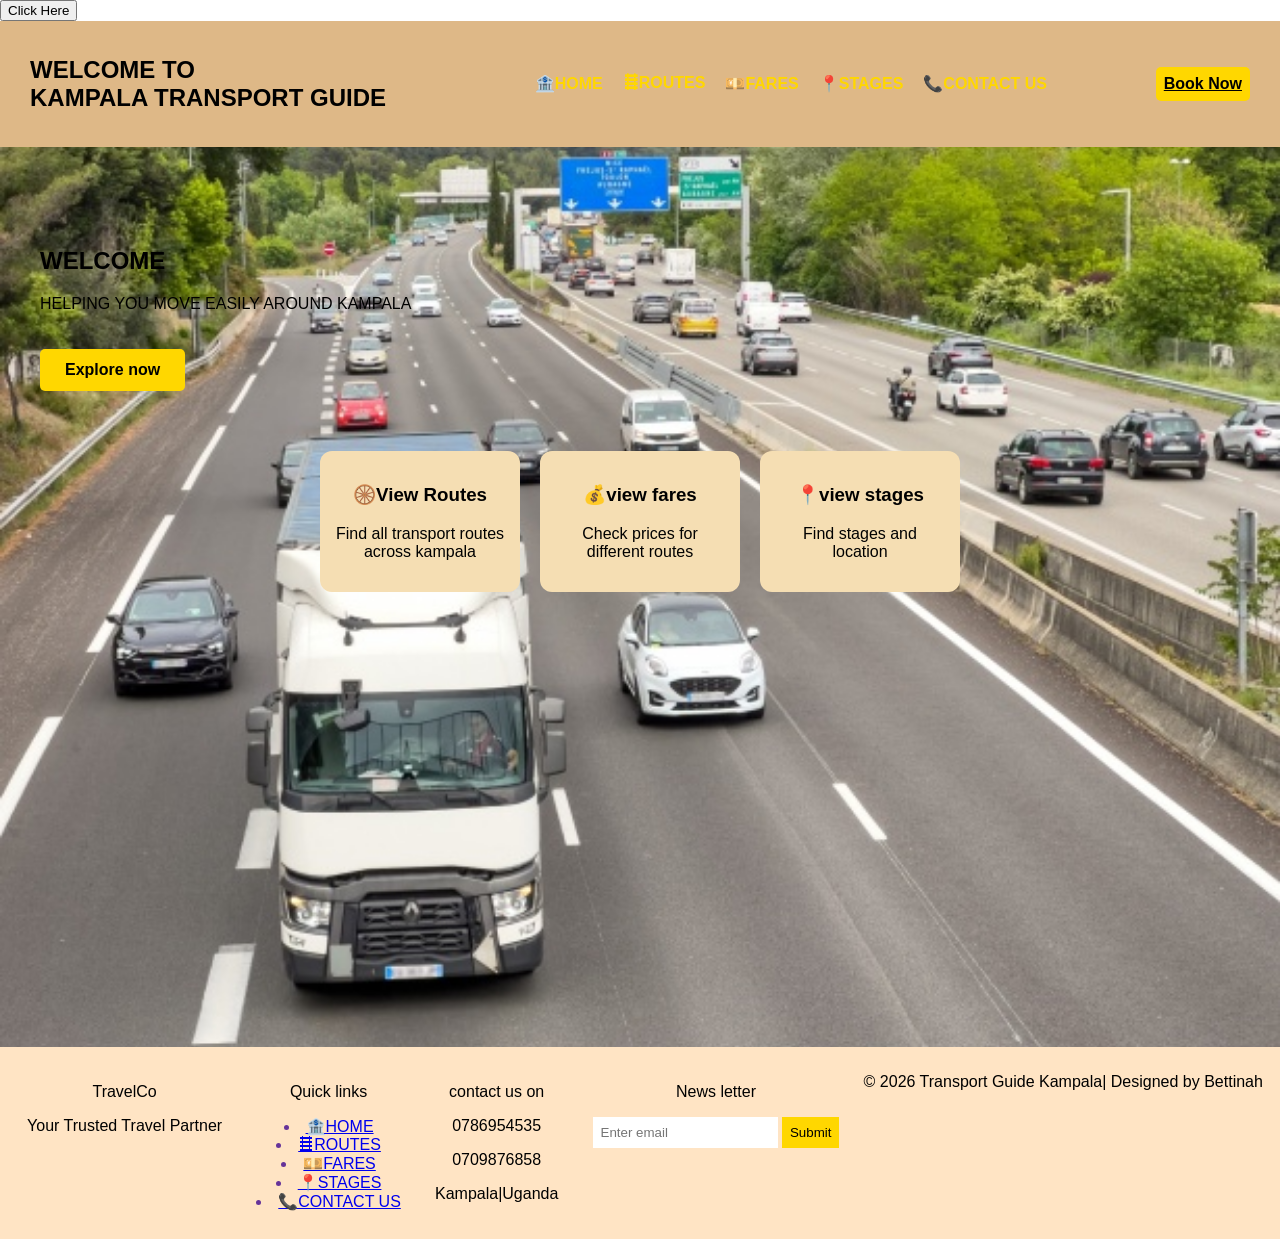
<file: index.html>
<!DOCTYPE html>
<html lang="en">
<head>
    <meta charset="UTF-8">
    <meta author="NAKAYIKI BETTINAH">
    <title>WELCOME TO MY WEBSITE</title>
    <link rel="stylesheet"href="style.css">
</head>
<body>
 <button id="btn">Click Here</button>
 <script src="script.js"></script>
    <nav>
        <h1 class="hero-tittle">WELCOME TO <br> KAMPALA TRANSPORT GUIDE</h1>
        <ul>
            <li><a href="index.html">🏦HOME</a></li>
            <li><a href="routes.html">🛤ROUTES</a></li>
            <li><a href="fares.html">💴FARES</a></li>
            <li><a href="stages.html">📍STAGES</a></li>
            <li><a href="contactus.html">📞CONTACT US</a></li>
        </ul>
        <a href="contactus.html" class="book-btn">Book Now</a>
    </nav>
    <div class="main-container">
        <h2>WELCOME</h2>
        <p>HELPING YOU MOVE EASILY AROUND KAMPALA</p>
        <a href="stages.html" class="btn">Explore now</a>
        <div class="cards">
            <div class="card"> 
                <h3>🛞View Routes</h3> 
                <p>Find all transport routes across kampala</p>
            </div>
            <div class="card">
                <h3>💰view fares</h3>
                <p>Check prices for different routes</p>
            </div>
            <div class="card">
                <h3>📍view stages</h3>
                <p>Find stages and location</p>
            </div>
        </div>
        <div></div>
     </div>
     <footer>
         <div>
            <p>TravelCo</p>
            <p>Your Trusted Travel Partner</p>
        </div>
        <div>
            <p>Quick links</p>
            <li><a href="index.html">🏦HOME</a></li>
            <li><a href="routes.html">🛤ROUTES</a></li>
            <li><a href="fares.html">💴FARES</a></li>
            <li><a href="stages.html">📍STAGES</a></li>
            <li><a href="contactus.html">📞CONTACT US</a></li>
        </div>
        <div>
            <p>contact us on</p>
            <p>0786954535</p>
            <p>0709876858</p> 
            <p>Kampala|Uganda</p>
        </div>
        <div>
            <p>News letter</p>
            <input type="email"placeholder="Enter email">
            <button>Submit</button>
        </div>
        <p>© 2026 Transport Guide Kampala| Designed by Bettinah</p>
     </footer>
    
</body>
</html>
</file>
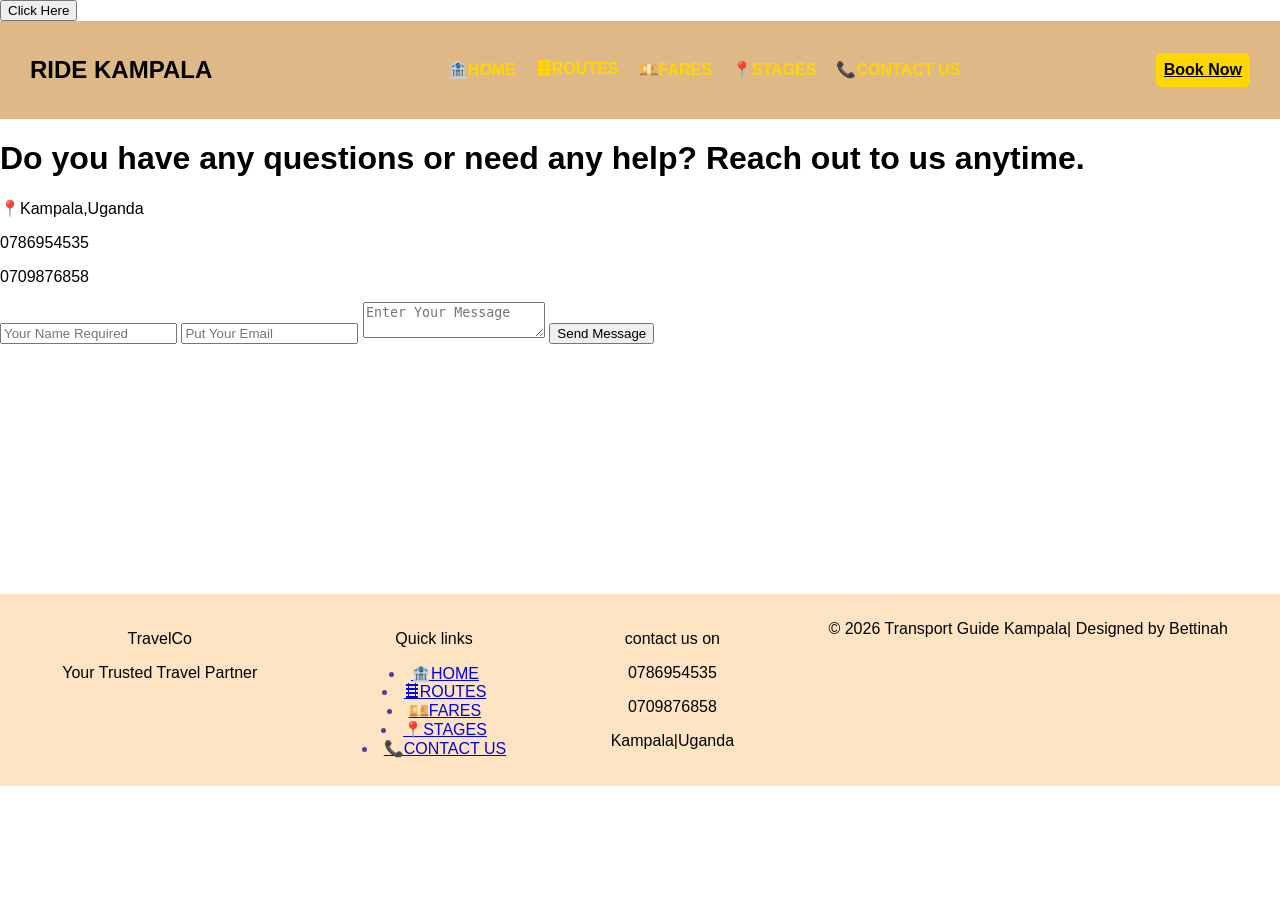
<file: Contactus.html>
<!DOCTYPE html>
<html lang="en">
<head>
    <meta charset="UTF-8">
    <meta name="viewport" content="width=device-width, initial-scale=1.0">
    <meta author="NAKAYIKI BETTINAH">
    <title>contact us</title>
    <link rel="stylesheet"href="style.css">
</head>
<body>
 <button id="btn">Click Here</button>
 
   <nav>
        <h1>RIDE KAMPALA</h1>
        <ul>
            <li><a href="index.html">🏦HOME</a></li>
            <li><a href="routes.html">🛤ROUTES</a></li>
            <li><a href="fares.html">💴FARES</a></li>
            <li><a href="stages.html">📍STAGES</a></li>
            <li><a href="contactus.html">📞CONTACT US</a></li>
        </ul>
      <a href="Contactus.html" class="book-btn">Book Now</a>
    </nav> 
    <div class="contact-container">
        <div class="contact-us">
            <h1>  Do you have any questions or need any help? Reach out to us anytime.</h1>
            <p>📍Kampala,Uganda</p>
            <p>0786954535</p>
            <p>0709876858</p>
        </div>
        <div class="contact-form">
            <form id="ContactForm">
                <input type="text" id="name" placeholder="Your Name Required">
                <input type="email" id="email" placeholder="Put Your Email">
                <textarea id="messagebox" placeholder="Enter Your Message"></textarea>
                <button type="submit">Send Message</button>
            </form>
            <p id="message"></p>
        </div>
        <div class="video-container">
            <video autoplay muted loop playsinline id="bg-video">
  <source src="road.mp4" type="video/mp4">
</video>
        </div>
    </div>
    <footer>
         <div>
            <p>TravelCo</p>
            <p>Your Trusted Travel Partner</p>
        </div>
        <div>
            <p>Quick links</p>
           <li><a href="index.html">🏦HOME</a></li>
            <li><a href="routes.html">🛤ROUTES</a></li>
            <li><a href="fares.html">💴FARES</a></li>
            <li><a href="stages.html">📍STAGES</a></li>
            <li><a href="contactus.html">📞CONTACT US</a></li>
        </div>
        <div>
            <p>contact us on</p>
            <p>0786954535</p>
            <p>0709876858</p>
            <p>Kampala|Uganda</p>
        </div>
        <p>© 2026 Transport Guide Kampala| Designed by Bettinah</p>
    </footer>
    <script src="script.js"></script>
</body>

</html>
</file>
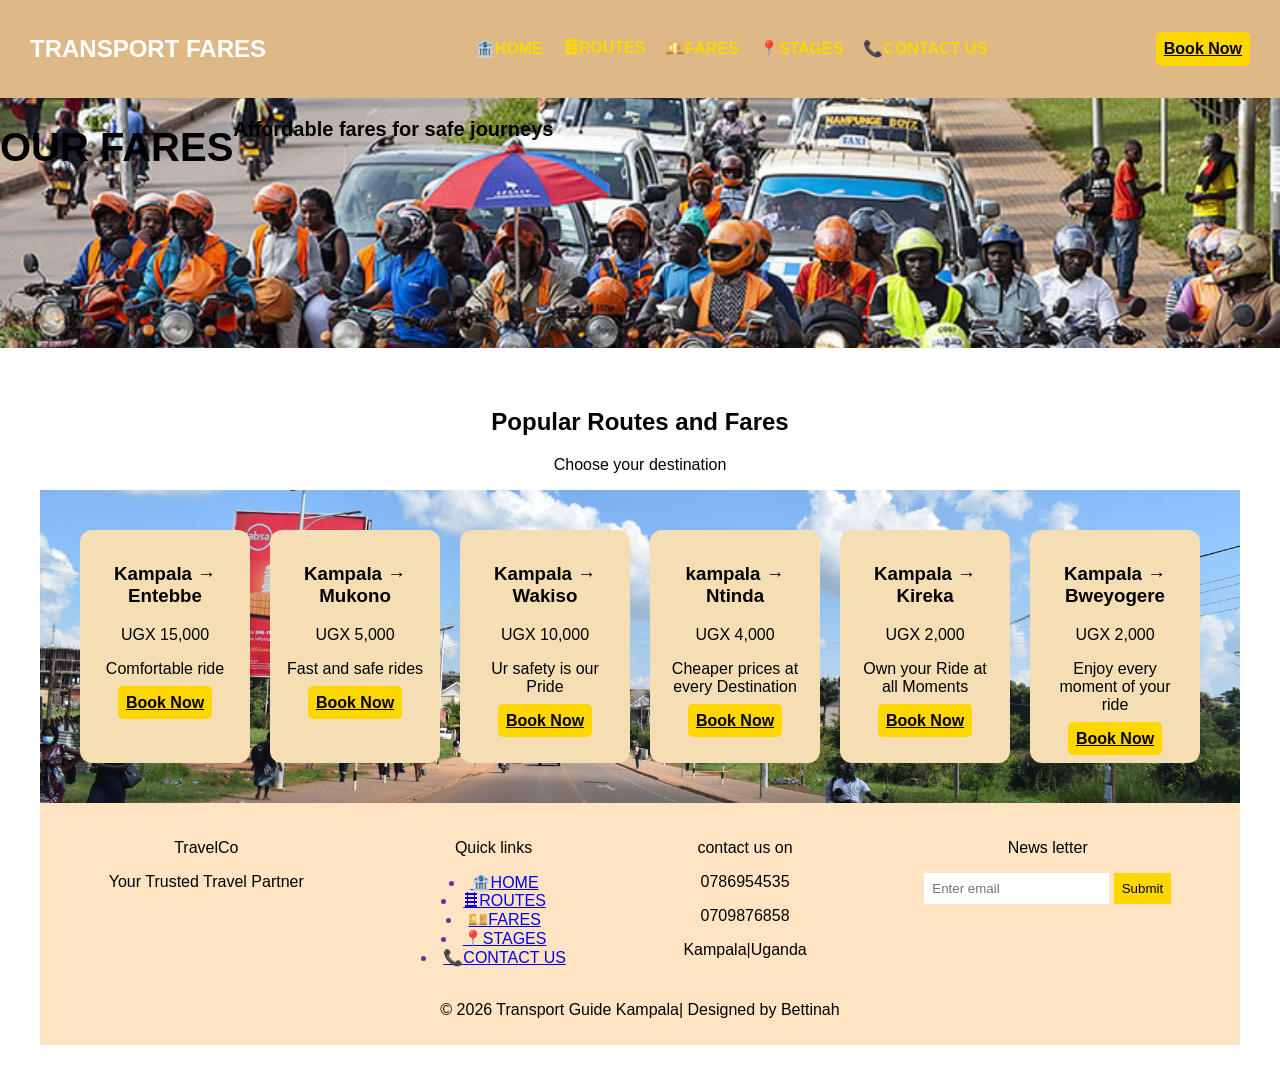
<file: fares.html>
<!DOCTYPE html>
<html lang="en">
<head>
    <meta charset="UTF-8">
    <meta name="viewport" content="width=device-width, initial-scale=1.0">
    <meta author="NAKAYIKI BETTINAH">
    <title>FARES</title>
    <link rel="stylesheet"href="style.css">
</head>
<body>
    <nav>
        <h2>TRANSPORT FARES</h2>
        <ul>
            <li><a href="index.html">🏦HOME</a></li>
            <li><a href="routes.html">🛤ROUTES</a></li>
            <li><a href="fares.html">💴FARES</a></li>
            <li><a href="stages.html">📍STAGES</a></li>
            <li><a href="contactus.html">📞CONTACT US</a></li>
        </ul>
        <a href="contactus.html" class="book-btn">Book Now</a>
    </nav>
    <div class="hero">
        <h1> OUR FARES</h1>
        <p>Affordable fares for safe journeys</p>
    </div>
    <div class="section">
        <h2>Popular Routes and Fares </h2>
        <p>Choose your destination</p>
        <div class="container">
            <div class="card">
                <h3>Kampala → Entebbe</h3>
                <p class="price">UGX 15,000</p>
                <p>Comfortable ride</p>
                <a href="contactus.html" class="book-btn">Book Now</a>
            </div>
            <div class="card">
                <h3>Kampala → Mukono</h3>
                <p class="price">UGX 5,000</p>
                <p>Fast and safe rides</p>
                <a href="contactus.html" class="book-btn">Book Now</a>
            </div>
            <div class="card">
                <h3>Kampala → Wakiso</h3>
                <p class="price">UGX 10,000</p>
                <p>Ur safety is our Pride</p>
                <a href="contactus.html" class="book-btn">Book Now</a>
            </div>
            <div class="card">
                <h3>kampala → Ntinda</h3>
                <p class="price">UGX 4,000</p>
                <p>Cheaper prices at every Destination</p>
              <a href="contactus.html" class="book-btn">Book Now</a>
            </div>
            <div class="card">
                <h3>Kampala → Kireka</h3>
                <p class="price"> UGX 2,000</p>
                <p>Own your Ride at all Moments</p>
                <a href="contactus.html" class="book-btn">Book Now</a>
            </div>
                <div class="card">
                <h3>Kampala → Bweyogere </h3>
                <p class="price"> UGX 2,000</p>
                <p>Enjoy every moment of your ride</p>
                <a href="contactus.html" class="book-btn">Book Now</a>
        </div>
             
    </div>
    <footer>
        <div>
            <p>TravelCo</p>
            <p>Your Trusted Travel Partner</p>
        </div>
        <div>
            <p>Quick links</p>
           <li><a href="index.html">🏦HOME</a></li>
            <li><a href="routes.html">🛤ROUTES</a></li>
            <li><a href="fares.html">💴FARES</a></li>
            <li><a href="stages.html">📍STAGES</a></li>
            <li><a href="contactus.html">📞CONTACT US</a></li>
        </div>
        <div>
            <p>contact us on</p>
            <p>0786954535</p>
            <p>0709876858</p>
            <p>Kampala|Uganda</p>
        </div>
        <div>
            <p>News letter</p>
            <input type="email"placeholder="Enter email">
            <button>Submit</button>
        </div>
        <p>© 2026 Transport Guide Kampala| Designed by Bettinah</p>
    </footer>
</body>
</html>
</file>
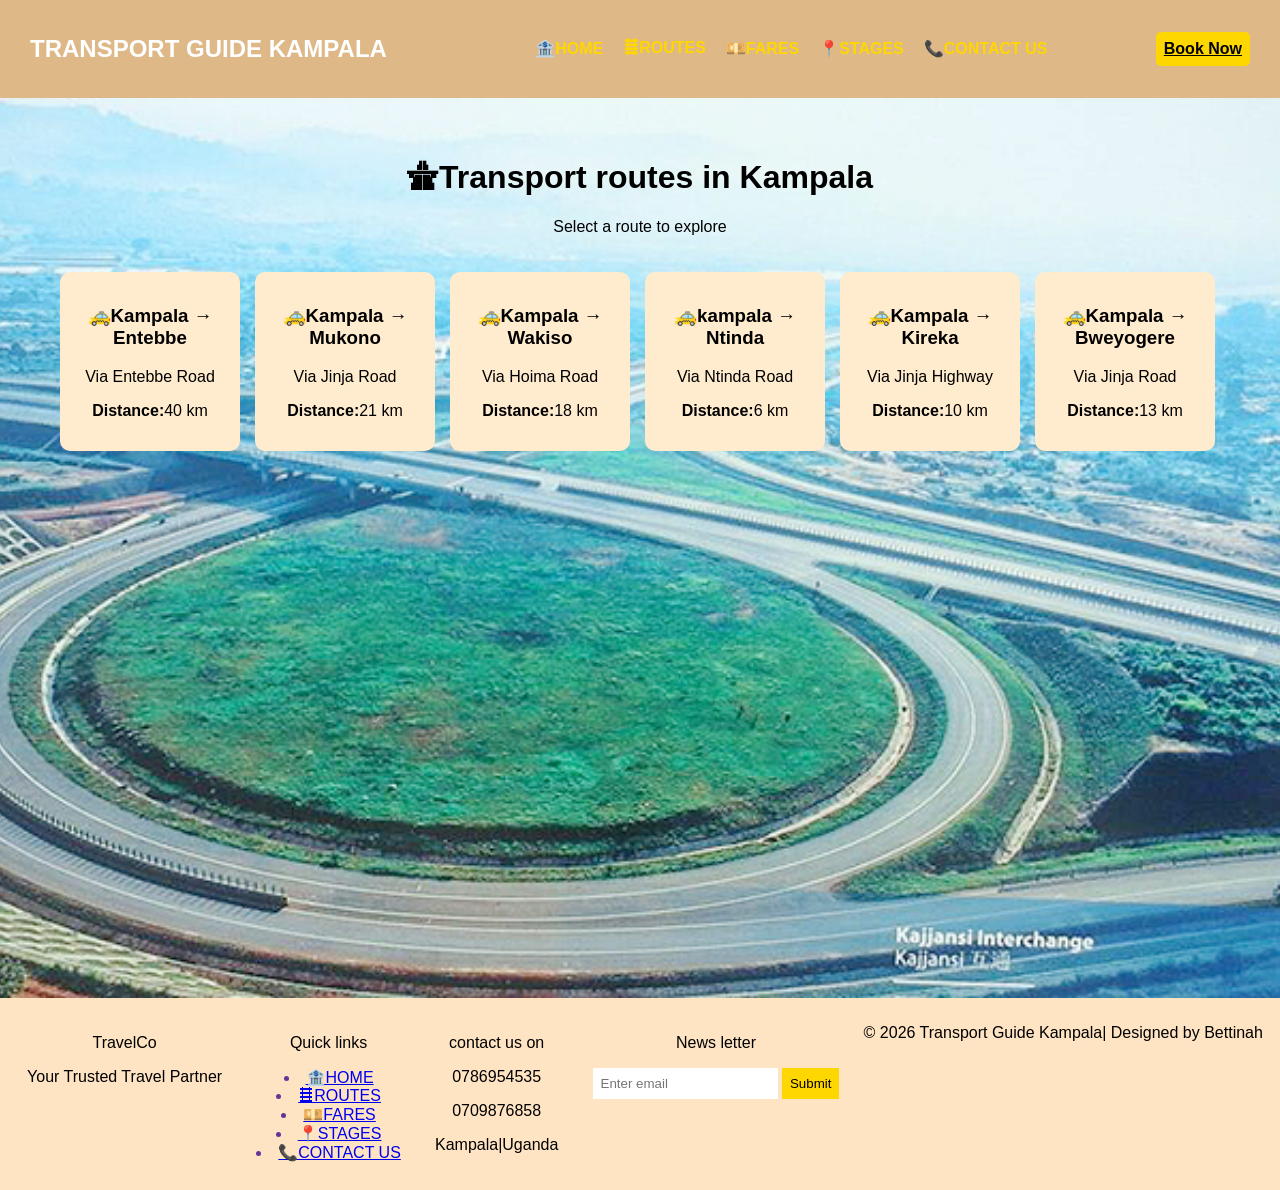
<file: routes.html>
<!DOCTYPE html>
<html lang="en">
<head>
    <meta charset="UTF-8">
    <meta author="NAKAYIKI BETTINAH">
    <title>ROUTES</title>
    <link rel="stylesheet"href="style.css">
</head>
<body>
    <nav>
    <h2>TRANSPORT GUIDE KAMPALA</h2>
        <ul>
          <li><a href="index.html">🏦HOME</a></li>
            <li><a href="routes.html">🛤ROUTES</a></li>
            <li><a href="fares.html">💴FARES</a></li>
            <li><a href="stages.html">📍STAGES</a></li>
            <li><a href="contactus.html">📞CONTACT US</a></li>
        </ul>
        <a href="contactus.html" class="book-btn">Book Now</a>
    </nav>
    <div class="page-container">
        <h1>🛣Transport routes in Kampala</h1>
        <p>Select a route to explore</p>
        <div class="routes">
            <div class="route-card">
                <h3>🚕Kampala → Entebbe</h3>
                <p>Via Entebbe Road</p>
                <p><strong>Distance:</strong>40 km</p>
            </div>
            <div class="route-card">
                 <h3>🚕Kampala → Mukono </h3>
                 <p>Via Jinja Road</p>
                 <p><strong>Distance:</strong>21 km</p>
            </div>
            <div class="route-card">
                 <h3>🚕Kampala → Wakiso</h3>
                 <p>Via Hoima Road</p>
                 <p><strong>Distance:</strong>18 km</p>
            </div>
            <div class="route-card">
                <h3>🚕kampala → Ntinda</h3>
                <p>Via Ntinda Road</p>
                <P><strong>Distance:</strong>6 km</P>
            </div>
            <div class="route-card">
                 <h3>🚕Kampala → Kireka</h3>
                 <p>Via Jinja Highway</p>
                 <p><strong>Distance:</strong>10 km</p>
            </div>
                 <div class="route-card">
                 <h3>🚕Kampala → Bweyogere </h3>
                 <p>Via Jinja Road</p>
                 <p><strong>Distance:</strong>13 km</p>
            </div>
        </div>
    </div>
</body>
<footer>
     <div>
            <p>TravelCo</p>
            <p>Your Trusted Travel Partner</p>
        </div>
        <div>
            <p>Quick links</p>
            <li><a href="index.html">🏦HOME</a></li>
            <li><a href="routes.html">🛤ROUTES</a></li>
            <li><a href="fares.html">💴FARES</a></li>
            <li><a href="stages.html">📍STAGES</a></li>
            <li><a href="contactus.html">📞CONTACT US</a></li>
        </div>
        <div>
            <p>contact us on</p>
            <p>0786954535</p>
            <p>0709876858</p>
            <p>Kampala|Uganda</p>
        </div>
        <div>
            <p>News letter</p>
            <input type="email"placeholder="Enter email">
            <button>Submit</button>
        </div>
     <p>© 2026 Transport Guide Kampala| Designed by Bettinah</p>
</footer>
</html>
</file>
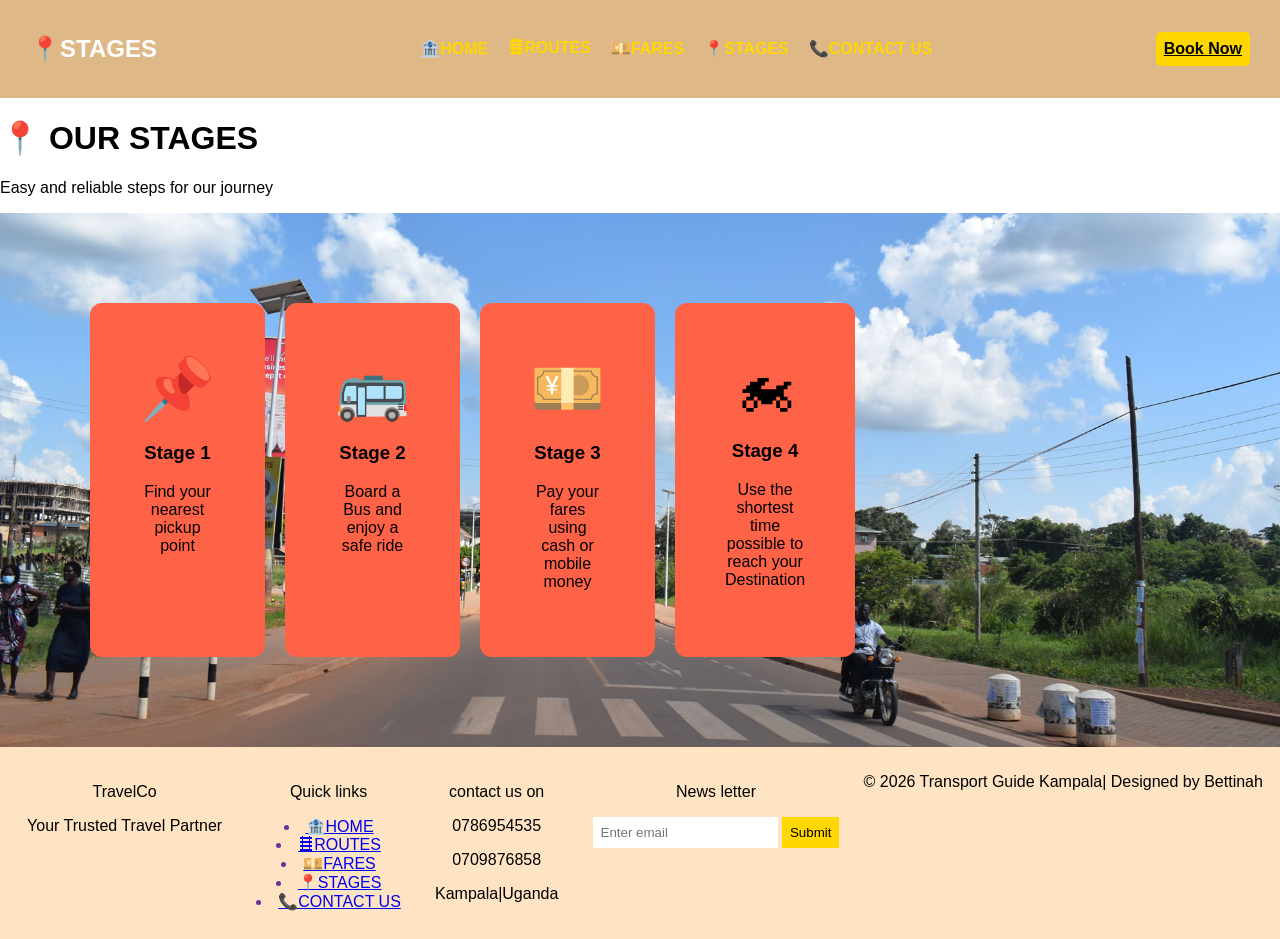
<file: stages.html>
<!DOCTYPE html>
<html lang="en">
<head>
    <meta charset="UTF-8">
    <meta name="viewport" content="width=device-width, initial-scale=1.0">
    <meta author="NAKAYIKI BETTINAH">
    <title>Our Stages</title>
    <link rel="stylesheet"href="style.css"> 
</head>
<body>
    <nav>
    <h2>📍STAGES</h2>
        <ul>
          <li><a href="index.html">🏦HOME</a></li>
            <li><a href="routes.html">🛤ROUTES</a></li>
            <li><a href="fares.html">💴FARES</a></li>
            <li><a href="stages.html">📍STAGES</a></li>
            <li><a href="contactus.html">📞CONTACT US</a></li>
        </ul>
       <a href="contactus.html" class="book-btn">Book Now</a>
    </nav>  
    <div class="begin">
        <h1>📍 OUR STAGES</h1>
        <p>Easy and reliable steps for our journey</p>
    </div>
  <div class="container">
       <div class="stages">
        <div class="stage-box">
           <div class="icon">📌</div>
           <h3>Stage 1</h3>
           <p>Find your nearest pickup point</p>
        </div>
        <div class="stage-box">
           <div class="icon">🚌</div>
           <h3>Stage 2</h3>
           <p>Board a Bus and enjoy a safe ride</p>
       </div>
       <div class="stage-box">
           <div class="icon">💴</div>
           <h3>Stage 3</h3>
           <p>Pay your fares using cash or mobile money</p>
        </div>
        <div class="stage-box">
           <div class="icon">🏍</div>
           <h3>Stage 4</h3>
           <p>Use the shortest time possible to reach your Destination</p>
        </div> 
    </div>
  </div>
    <footer>
         <div>
            <p>TravelCo</p>
            <p>Your Trusted Travel Partner</p>
        </div>
        <div>
            <p>Quick links</p>
            <li><a href="index.html">🏦HOME</a></li>
            <li><a href="routes.html">🛤ROUTES</a></li>
            <li><a href="fares.html">💴FARES</a></li>
            <li><a href="stages.html">📍STAGES</a></li>
            <li><a href="contactus.html">📞CONTACT US</a></li>
        </div>
        <div>
            <p>contact us on</p>
            <p>0786954535</p>
            <p>0709876858</p>
            <p>Kampala|Uganda</p>
        </div>
        <div>
            <p>News letter</p>
            <input type="email"placeholder="Enter email">
            <button>Submit</button>
        </div>
        <p>© 2026 Transport Guide Kampala| Designed by Bettinah</p>
     </footer>
</body>
</html>
</file>
<file: style.css>
*{
    box-sizing: border-box;
}
body{
    margin: 0;
    font-family: 'Franklin Gothic Medium', 'Arial Narrow', Arial, sans-serif;
}
nav{
    display: flex;
    justify-content: space-between;
    align-items: center;
    background: burlywood;
    color: white;
    padding: 15px 30px;
}
nav ul{
    display: flex; 
    list-style: none;
    gap: 20px;
}
nav ul li a{
    color: white;
    text-decoration: none;
    font-weight: bold;
}
nav ul li a{
    color: gold;
}
.main-container{
    height: 100vh;
    padding: 80px 40px;
    background-image: url("transport.jpg");
    background-size: cover;
    background-repeat: no-repeat;
    background-position: center;
    background-color:white;
    animation: zoomBg 10s infinite alternate;
}
@keyframes zoomBg{
    from{
        background-size: 100%;
    }
    to{
        background-size: 110%;
    }
}
.hero-title{
    font-size: 50px;
    font-weight: bold;
}
.btn{
    display: inline-block;
    margin-top: 20px;
    padding: 12px 25px;
    background: gold;
    color: black;
    text-decoration: none;
    border-radius: 5px;
    font-weight: bold;
}
.cards{
    display: flex;
    justify-content: center;
    gap: 20px;
    flex-wrap: wrap; 
    margin-top: 60px;
}
.card{
    background: white;
    color: black;
    padding: 25px;
    width: 220px;
    border-radius: 12px;
    text-align: center;
    box-shadow: 0 5px 15px rgba(0,0,0,0,3);
    transition: 0.3s;
}
.card:hover{
    transform:translateY(-10px);
}
footer{
    background: bisque;
    color: rebeccapurple;
    text-align: center;
    padding: 10px;
    display: flex;
    justify-content: space-around;
    flex-wrap: wrap;
}
footer div{
    margin: 10px;
}
footer input{
    padding: 8px;
    border: none;
}
footer button{
    padding: 8px;
    background: gold;
    border: none;
}
.page-container{
    padding: 40px;
    text-align: center;
    min-height: 100vh;
    background-image: url("roads.jpg");
    background-size: cover;
    background-repeat: no-repeat;
    background-position: center;
    background-color:white;
    animation: zoomBg 10s infinite alternate;
}
@keyframes zoomBg{
    from{
        background-size: 100%;
    }
    to{
        background-size: 110%;
    }
}
.routes{
    display: flex;
    gap: 15px;
    padding: 20px;
    flex-wrap: wrap;
    overflow-x: auto;
}
.route-card{
    background:blanchedalmond;
    padding: 15px;
    width: 180px;
    border-radius: 10px;
    box-shadow: 0 2px 6px rgba(0,0,0,0,1);
    transition: 0.3s;
    text-align: center;
    max-width: 100%;
}
.route-card:hover{
    transform: translateY(-5px);
}
.book-btn{
    background-color: gold;
    padding: 8px;
    border-radius: 5px;
    color: black;
    font-weight: bold;
    cursor: pointer;
}
.hero{
     font-size: 20px;
    font-weight: bold;
}
.section{
    text-align: center;
    padding: 40px;
}
.prices{
    color: green;
    font-size: 22px;
    font-weight: bold;
    margin: 10px;
}
.container{
    padding: 40px;
    text-align: center;
    background-image: url("fares.jpg");
    background-size: cover;
    background-repeat: no-repeat;
    background-position: center;
    background-color:beige;
    display: flex;
    gap: 20px;
    animation: zoomBg 10s infinite alternate;
}
@keyframes zoomBg{
    from{
        background-size: 100%;
    }
    to{
        background-size: 110%;
    }
}
.card{
    width: 200px;
    background:wheat;
    padding: 15px;
    border-radius: 12px;
    box-shadow: 0 4px 10px rgba(0,0,0,0,2);
    text-align: center;
    
}
.hero{
    height: 250px;
    background-image: url("hero.jpg");
    background-size: cover;
    background-repeat: no-repeat;
    background-position: center;
    background-color:beige;
    display: flex;
}

.container{
     background-image: url("stages.jpg");
    background-size: cover;
    background-repeat: no-repeat;
    background-position: center;
    background-color:beige;

}
.stages{
    width: 200px;
    
    padding: 50px;
    border-radius: 12px;
    box-shadow: 0 4px 10px rgba(0,0,0,0,2);
    text-align: center;  
    display: flex;
    gap: 20px;
    width: 200px;
}
.stage-box{
    background: tomato;
    color: black;
    padding: 50px;
    width: 200px;
    border-radius: 12px;
    text-align: center;
    box-shadow: 0 5px 15px rgba(0,0,0,0,3);
    transition: 0.3s;
}
.stage-box :hover{
    transform: translateY(-10px);
}
.icon{
    font-size: 60px;
    margin-bottom: 10px;
}
body{
    animation: fadeIn 0.7s ease-in-out;
}
@keyframes fadeIn{
    from{
        opacity: 0;
    }
    to{
        opacity: 1;
    }
}
.video-container{
   color: antiquewhite;
   text-align: center;
   margin-top: 250px;
   font-size: 40px;
}
#bg-video{
    width: 100%;
    height: 100%;
    object-fit: cover;
    z-index: -1;
    position: fixed;
    top: 0;
    left: 0;
}
h1, p{
    color:black;
}
</file>
